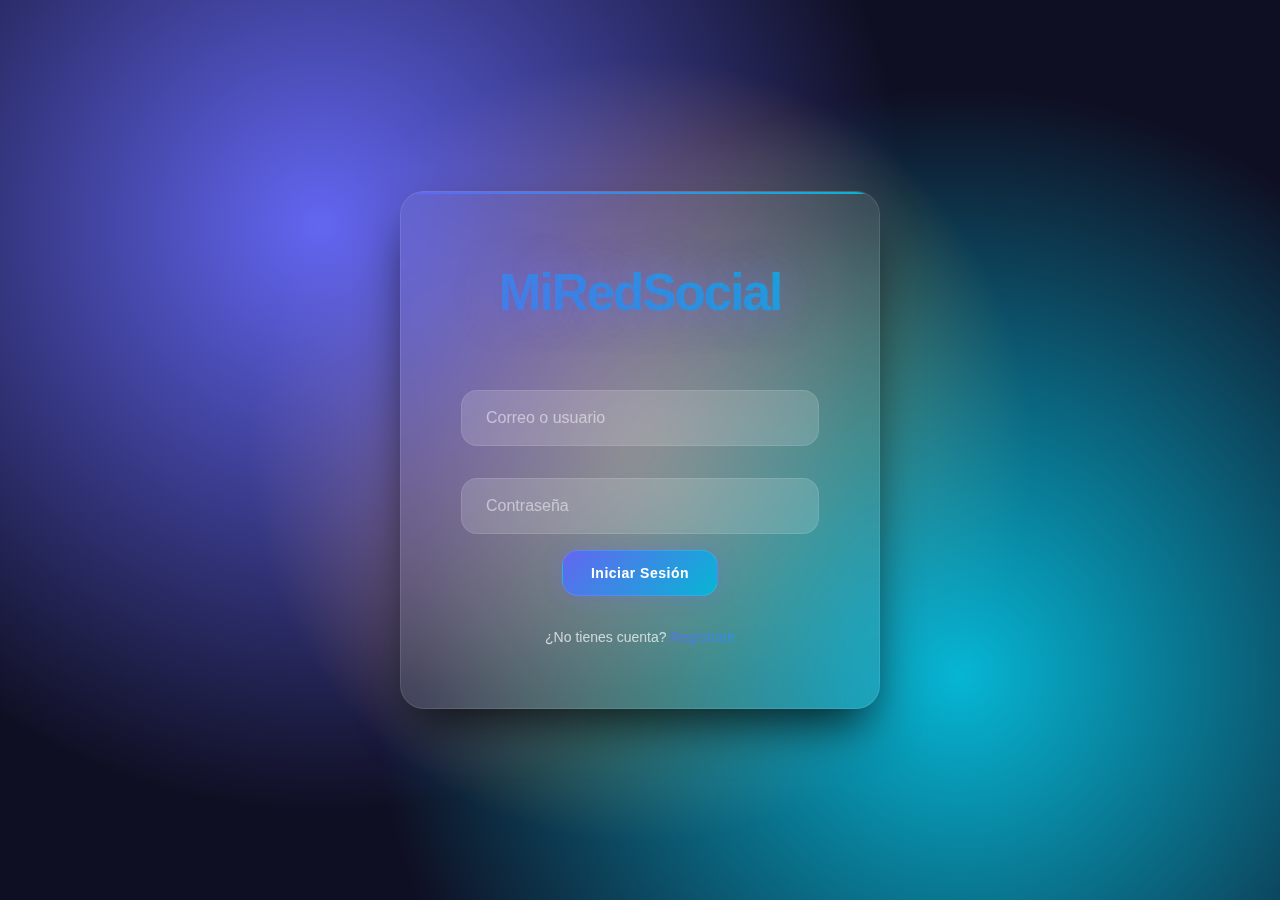
<file: index.html>
<!DOCTYPE html>
<html lang="es">
<head>
  <meta charset="UTF-8">
  <meta name="viewport" content="width=device-width, initial-scale=1.0">
  <title>MiRedSocial - Iniciar Sesión</title>
  <!-- CSS en carpeta Style -->
  <link rel="stylesheet" href="Style/styleredsocial.css">
</head>
<body class="login-body">
  <main class="login-box">
    <h1 class="logo">MiRedSocial</h1>
    
    <form id="loginForm">
      <input type="text" id="usuario" placeholder="Correo o usuario" required>
      <input type="password" id="password" placeholder="Contraseña" required>
      <button type="submit">Iniciar Sesión</button>
    </form>

    <p class="note">¿No tienes cuenta? <a href="#">Regístrate</a></p>
  </main>

  <!-- JS en carpeta js -->
  <script src="js/script.js"></script>
</body>
</html>
</file>
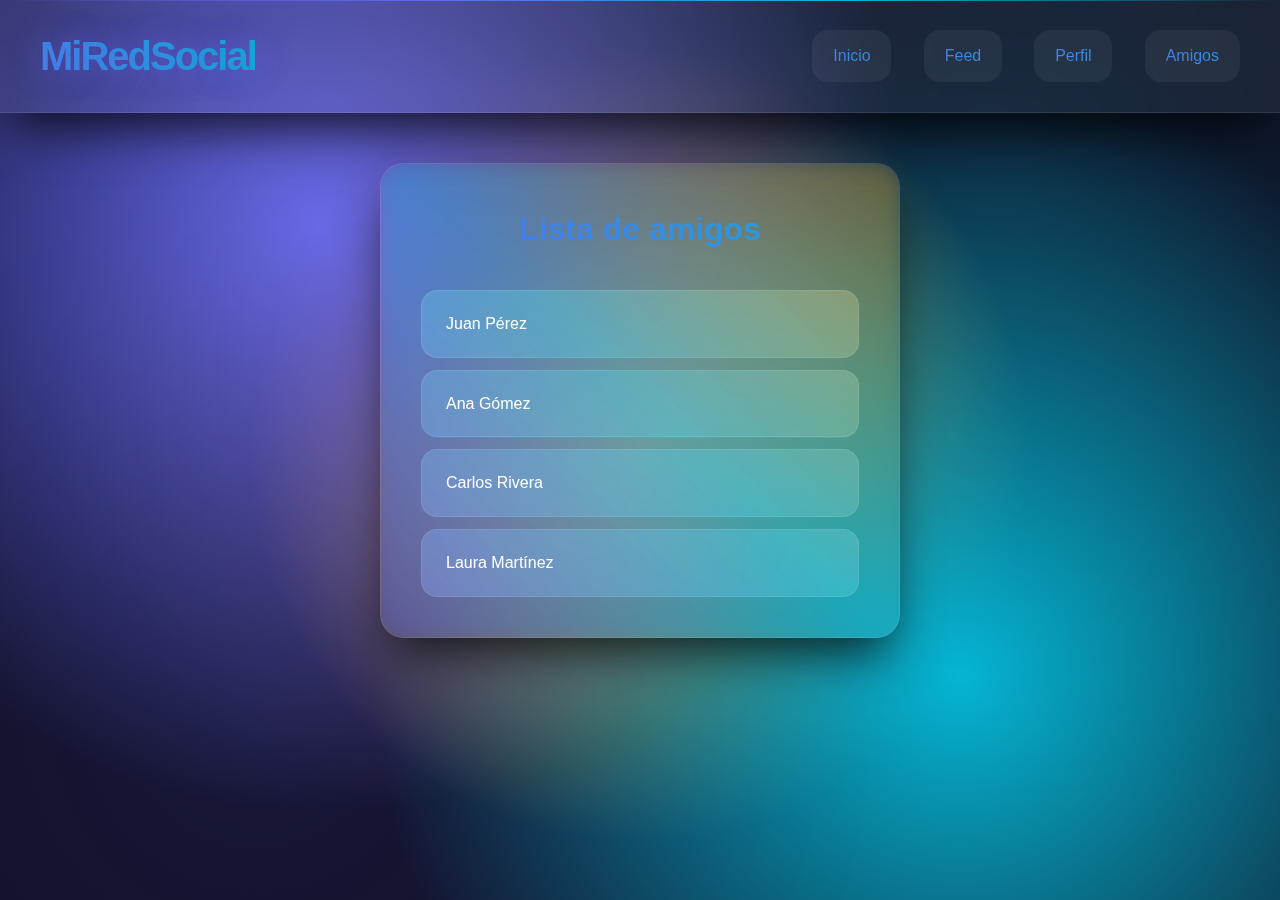
<file: amigos.html>
<!DOCTYPE html>
<html lang="es">
<head>
  <meta charset="UTF-8">
  <meta name="viewport" content="width=device-width, initial-scale=1.0">
  <title>MiRedSocial - Amigos</title>
  <link rel="stylesheet" href="Style/styleredsocial.css">
</head>
<body>
  <header>
    <h1>MiRedSocial</h1>
    <nav>
      <a href="INDEX2.html">Inicio</a>
      <a href="feed.html">Feed</a>
      <a href="perfil.html">Perfil</a>
      <a href="amigos.html">Amigos</a>
    </nav>
  </header>
  <main class="amigos">
    <h2>Lista de amigos</h2>
    <ul>
      <li>Juan Pérez</li>
      <li>Ana Gómez</li>
      <li>Carlos Rivera</li>
      <li>Laura Martínez</li>
    </ul>
  </main>
</body>
</html>
</file>
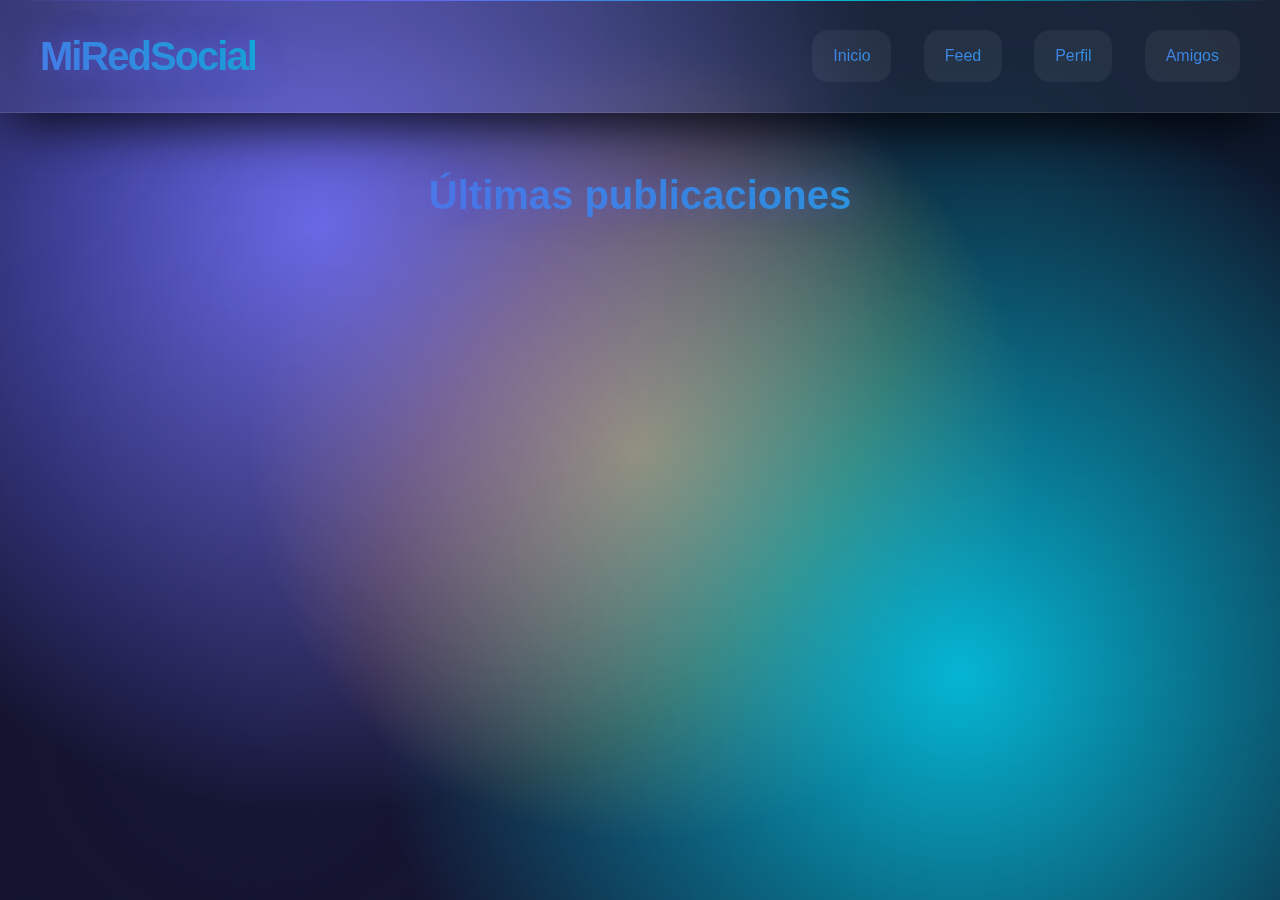
<file: feed.html>
<!DOCTYPE html>
<html lang="es">
<head>
  <meta charset="UTF-8">
  <meta name="viewport" content="width=device-width, initial-scale=1.0">
  <title>MiRedSocial - Feed</title>
  <link rel="stylesheet" href="Style/styleredsocial.css">
</head>
<body>
  <header>
    <h1>MiRedSocial</h1>
    <nav>
      <a href="INDEX2.html">Inicio</a>
      <a href="feed.html">Feed</a>
      <a href="perfil.html">Perfil</a>
      <a href="amigos.html">Amigos</a>
    </nav>
  </header>
  <main class="feed">
    <h2>Últimas publicaciones</h2>
    <div class="post">
      <h3>Alberto</h3>
      <p>¡Hola amigos! Esta es mi primera publicación 🚀</p>
    </div>
    <div class="post">
      <h3>Juan</h3>
      <p>Hoy fui al gym y rompí mi récord 💪</p>
    </div>
    <div class="post">
      <h3>Ana</h3>
      <p>Me encanta viajar 🌍✨</p>
    </div>
  </main>
</body>
</file>
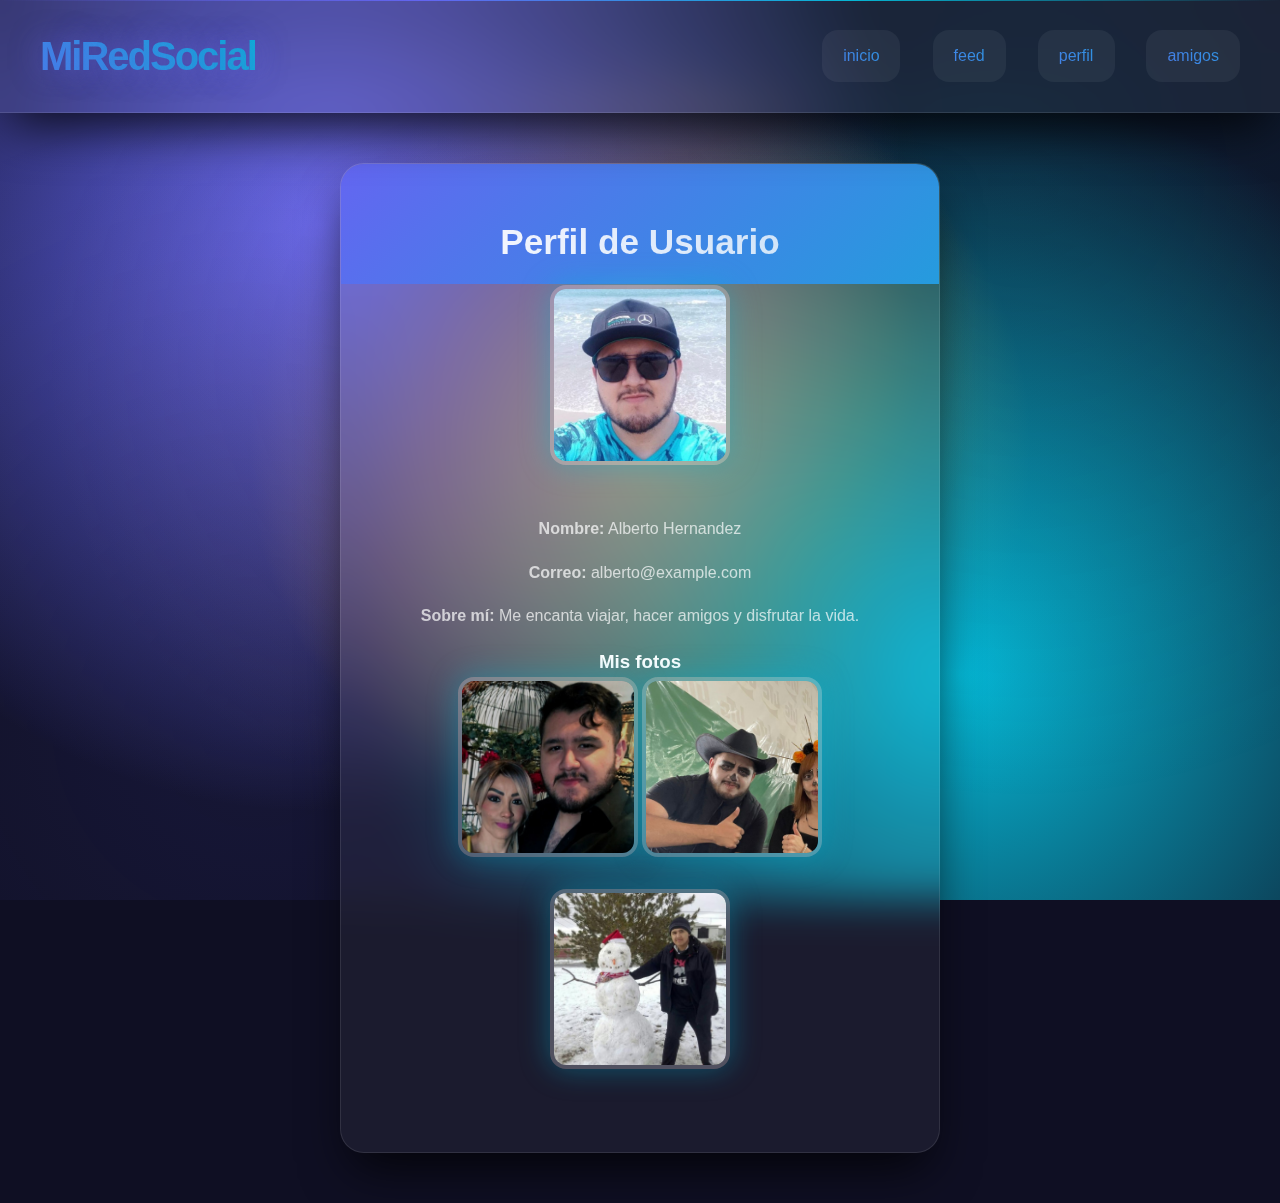
<file: perfil.html>
<!DOCTYPE html>
<html lang="es">
<head>
  <meta charset="UTF-8">
  <meta name="viewport" content="width=device-width, initial-scale=1.0">
  <title>MiRedSocial - Perfil</title>
  <link rel="stylesheet" href="Style/styleredsocial.css">
</head>
<body>
  <header>
    <h1>MiRedSocial</h1>
    <nav>
      <a href="index.html">inicio</a>
      <a href="feed.html">feed</a>
      <a href="perfil.html">perfil</a>
      <a href="amigos.html">amigos</a>
    </nav>
  </header>

  <main class="perfil">
    <h2>Perfil de Usuario</h2>
    <img src="image/foto4.jpg" alt="Foto de perfil" width="150">

    <p><strong>Nombre:</strong> Alberto Hernandez</p>
    <p><strong>Correo:</strong> alberto@example.com</p>
    <p><strong>Sobre mí:</strong> Me encanta viajar, hacer amigos y disfrutar la vida.</p>

    <h3>Mis fotos</h3>
    <div class="galeria">
      <img src="image/foto1.jpg" alt="Foto 1" width="120">
      <img src="image/foto2.jpg" alt="Foto 2" width="120">
      <img src="image/foto3.jpg" alt="Foto 3" width="120">
    </div>
  </main>
</body>
</html>
</file>
<file: Style/styleredsocial.css>
/* ------------------------- */
/* RESET & BASE */
/* ------------------------- */
* {
    margin: 0;
    padding: 0;
    box-sizing: border-box;
    font-family: -apple-system, BlinkMacSystemFont, "SF Pro Display", "Segoe UI", Roboto, "Helvetica Neue", Arial, sans-serif;
}

:root {
    /* Colores Futuristas */
    --primary: #6366f1;
    --primary-dark: #4f46e5;
    --secondary: #06b6d4;
    --accent: #f59e0b;
    --success: #10b981;
    --danger: #ef4444;
    --warning: #f59e0b;
    
    /* Backgrounds */
    --bg-primary: #0f0f23;
    --bg-secondary: #1a1b3a;
    --bg-surface: rgba(255, 255, 255, 0.05);
    --bg-glass: rgba(255, 255, 255, 0.1);
    --bg-gradient: linear-gradient(135deg, #667eea 0%, #764ba2 50%, #f093fb 100%);
    --bg-mesh: radial-gradient(circle at 25% 25%, #6366f1 0%, transparent 50%), 
               radial-gradient(circle at 75% 75%, #06b6d4 0%, transparent 50%),
               radial-gradient(circle at 50% 50%, #f59e0b 0%, transparent 50%);
    
    /* Texto */
    --text-primary: #ffffff;
    --text-secondary: rgba(255, 255, 255, 0.7);
    --text-muted: rgba(255, 255, 255, 0.5);
    
    /* Efectos */
    --shadow-glow: 0 0 20px rgba(99, 102, 241, 0.3);
    --shadow-neon: 0 0 30px rgba(6, 182, 212, 0.4);
    --shadow-heavy: 0 25px 50px -12px rgba(0, 0, 0, 0.8);
    --shadow-float: 0 20px 25px -5px rgba(0, 0, 0, 0.3), 0 10px 10px -5px rgba(0, 0, 0, 0.2);
    
    /* Bordes */
    --border-radius: 16px;
    --border-radius-xl: 24px;
    --border-glass: 1px solid rgba(255, 255, 255, 0.1);
    
    /* Animaciones */
    --transition: all 0.4s cubic-bezier(0.4, 0, 0.2, 1);
    --transition-bounce: all 0.6s cubic-bezier(0.68, -0.55, 0.265, 1.55);
}

body {
    background: var(--bg-primary);
    background-image: var(--bg-mesh);
    background-attachment: fixed;
    color: var(--text-primary);
    line-height: 1.6;
    font-size: 16px;
    overflow-x: hidden;
    position: relative;
}

body::before {
    content: '';
    position: fixed;
    top: 0;
    left: 0;
    width: 100%;
    height: 100%;
    background: 
        radial-gradient(circle at 20% 80%, rgba(99, 102, 241, 0.1) 0%, transparent 50%),
        radial-gradient(circle at 80% 20%, rgba(6, 182, 212, 0.1) 0%, transparent 50%),
        radial-gradient(circle at 40% 40%, rgba(245, 158, 11, 0.1) 0%, transparent 50%);
    animation: meshMove 20s ease-in-out infinite;
    pointer-events: none;
    z-index: -1;
}

@keyframes meshMove {
    0%, 100% { transform: translate(0, 0) scale(1); }
    33% { transform: translate(30px, -30px) scale(1.1); }
    66% { transform: translate(-20px, 20px) scale(0.9); }
}

/* Scrollbar Futurista */
::-webkit-scrollbar {
    width: 8px;
}

::-webkit-scrollbar-track {
    background: rgba(255, 255, 255, 0.05);
    border-radius: 10px;
}

::-webkit-scrollbar-thumb {
    background: linear-gradient(180deg, var(--primary) 0%, var(--secondary) 100%);
    border-radius: 10px;
    box-shadow: var(--shadow-glow);
}

::-webkit-scrollbar-thumb:hover {
    background: linear-gradient(180deg, var(--primary-dark) 0%, var(--secondary) 100%);
}

/* Links Holográficos */
a {
    color: var(--text-primary);
    text-decoration: none;
    position: relative;
    transition: var(--transition);
    background: linear-gradient(45deg, var(--primary), var(--secondary));
    -webkit-background-clip: text;
    -webkit-text-fill-color: transparent;
    background-clip: text;
    background-size: 200% 200%;
    animation: gradientShift 3s ease infinite;
}

@keyframes gradientShift {
    0% { background-position: 0% 50%; }
    50% { background-position: 100% 50%; }
    100% { background-position: 0% 50%; }
}

a::after {
    content: '';
    position: absolute;
    width: 0;
    height: 2px;
    bottom: -4px;
    left: 0;
    background: linear-gradient(90deg, var(--primary), var(--secondary));
    transition: width 0.4s ease;
    box-shadow: var(--shadow-glow);
}

a:hover::after {
    width: 100%;
}

/* Botones Holográficos */
button {
    background: linear-gradient(135deg, var(--primary) 0%, var(--secondary) 100%);
    color: var(--text-primary);
    border: none;
    padding: 14px 28px;
    border-radius: var(--border-radius);
    cursor: pointer;
    font-weight: 600;
    font-size: 14px;
    letter-spacing: 0.5px;
    transition: var(--transition-bounce);
    box-shadow: var(--shadow-glow);
    position: relative;
    overflow: hidden;
    backdrop-filter: blur(10px);
    border: var(--border-glass);
}

button::before {
    content: '';
    position: absolute;
    top: -50%;
    left: -50%;
    width: 200%;
    height: 200%;
    background: linear-gradient(45deg, transparent, rgba(255,255,255,0.3), transparent);
    transform: rotate(45deg);
    transition: all 0.6s;
    opacity: 0;
}

button:hover {
    transform: translateY(-4px) scale(1.02);
    box-shadow: var(--shadow-neon), var(--shadow-float);
}

button:hover::before {
    animation: shine 0.8s ease-in-out;
    opacity: 1;
}

@keyframes shine {
    0% { transform: translateX(-100%) translateY(-100%) rotate(45deg); }
    100% { transform: translateX(100%) translateY(100%) rotate(45deg); }
}

button:active {
    transform: translateY(-2px) scale(0.98);
}

/* ------------------------- */
/* HEADER FUTURISTA */
/* ------------------------- */
header {
    background: var(--bg-surface);
    backdrop-filter: blur(20px);
    -webkit-backdrop-filter: blur(20px);
    border-bottom: var(--border-glass);
    padding: 24px 40px;
    display: flex;
    align-items: center;
    justify-content: space-between;
    position: sticky;
    top: 0;
    z-index: 1000;
    box-shadow: var(--shadow-heavy);
}

header::before {
    content: '';
    position: absolute;
    top: 0;
    left: 0;
    right: 0;
    height: 1px;
    background: linear-gradient(90deg, transparent, var(--primary), var(--secondary), transparent);
    animation: lineGlow 2s ease-in-out infinite;
}

@keyframes lineGlow {
    0%, 100% { opacity: 0.5; }
    50% { opacity: 1; }
}

header h1 {
    font-size: 2.5rem;
    font-weight: 900;
    letter-spacing: -2px;
    background: linear-gradient(45deg, var(--primary), var(--secondary), var(--accent));
    -webkit-background-clip: text;
    -webkit-text-fill-color: transparent;
    background-clip: text;
    background-size: 300% 300%;
    animation: gradientShift 4s ease infinite;
    text-shadow: 0 0 30px rgba(99, 102, 241, 0.5);
    position: relative;
}

nav {
    display: flex;
    align-items: center;
    gap: 32px;
}

nav a {
    font-weight: 500;
    padding: 12px 20px;
    border-radius: var(--border-radius);
    transition: var(--transition);
    position: relative;
    backdrop-filter: blur(10px);
    border: 1px solid transparent;
}

nav a::before {
    content: '';
    position: absolute;
    inset: 0;
    padding: 1px;
    background: linear-gradient(45deg, var(--primary), transparent, var(--secondary));
    border-radius: var(--border-radius);
    mask: linear-gradient(#fff 0 0) content-box, linear-gradient(#fff 0 0);
    mask-composite: xor;
    opacity: 0;
    transition: opacity 0.3s;
}

nav a:hover {
    background: var(--bg-glass);
    transform: translateY(-2px);
    box-shadow: var(--shadow-glow);
}

nav a:hover::before {
    opacity: 1;
}

/* ------------------------- */
/* LOGIN HOLOGRÁFICO */
/* ------------------------- */
.login-body {
    display: flex;
    justify-content: center;
    align-items: center;
    min-height: 100vh;
    padding: 20px;
    position: relative;
}

.login-body::before {
    content: '';
    position: absolute;
    top: 50%;
    left: 50%;
    width: 800px;
    height: 800px;
    background: radial-gradient(circle, rgba(99, 102, 241, 0.1) 0%, transparent 70%);
    transform: translate(-50%, -50%);
    animation: pulse 4s ease-in-out infinite;
}

@keyframes pulse {
    0%, 100% { transform: translate(-50%, -50%) scale(1); opacity: 0.5; }
    50% { transform: translate(-50%, -50%) scale(1.1); opacity: 0.8; }
}

.login-box {
    background: var(--bg-surface);
    backdrop-filter: blur(20px);
    -webkit-backdrop-filter: blur(20px);
    padding: 60px;
    border-radius: var(--border-radius-xl);
    box-shadow: var(--shadow-heavy);
    border: var(--border-glass);
    text-align: center;
    width: 100%;
    max-width: 480px;
    position: relative;
    overflow: hidden;
    animation: slideUpBounce 0.8s cubic-bezier(0.68, -0.55, 0.265, 1.55);
}

@keyframes slideUpBounce {
    0% {
        opacity: 0;
        transform: translateY(60px) scale(0.9);
    }
    100% {
        opacity: 1;
        transform: translateY(0) scale(1);
    }
}

.login-box::before {
    content: '';
    position: absolute;
    top: 0;
    left: 0;
    right: 0;
    height: 2px;
    background: linear-gradient(90deg, var(--primary), var(--secondary), var(--accent));
    background-size: 200% 100%;
    animation: borderFlow 3s ease infinite;
}

@keyframes borderFlow {
    0% { background-position: 0% 0%; }
    100% { background-position: 200% 0%; }
}

.login-box .logo {
    font-size: 3.2rem;
    font-weight: 900;
    margin-bottom: 40px;
    letter-spacing: -2px;
    background: linear-gradient(45deg, var(--primary), var(--secondary), var(--accent));
    -webkit-background-clip: text;
    -webkit-text-fill-color: transparent;
    background-clip: text;
    background-size: 300% 300%;
    animation: gradientShift 4s ease infinite;
    text-shadow: 0 0 40px rgba(99, 102, 241, 0.6);
}

.login-box input {
    width: 100%;
    padding: 18px 24px;
    margin: 16px 0;
    background: var(--bg-glass);
    backdrop-filter: blur(10px);
    border: var(--border-glass);
    border-radius: var(--border-radius);
    font-size: 16px;
    color: var(--text-primary);
    transition: var(--transition);
    position: relative;
}

.login-box input:focus {
    outline: none;
    background: rgba(255, 255, 255, 0.15);
    border: 1px solid var(--primary);
    box-shadow: 0 0 0 3px rgba(99, 102, 241, 0.2), var(--shadow-glow);
    transform: translateY(-2px);
}

.login-box input::placeholder {
    color: var(--text-muted);
}

.login-box .error {
    display: none;
    color: var(--danger);
    margin-top: 20px;
    padding: 16px;
    background: rgba(239, 68, 68, 0.1);
    backdrop-filter: blur(10px);
    border: 1px solid rgba(239, 68, 68, 0.3);
    border-radius: var(--border-radius);
    font-weight: 500;
}

.login-box .note {
    margin-top: 30px;
    font-size: 14px;
    color: var(--text-secondary);
    line-height: 1.6;
}

/* ------------------------- */
/* FEED HOLOGRÁFICO */
/* ------------------------- */
.feed {
    max-width: 720px;
    margin: 50px auto;
    padding: 0 24px;
}

.feed h2 {
    margin-bottom: 40px;
    font-size: 2.5rem;
    font-weight: 800;
    text-align: center;
    background: linear-gradient(45deg, var(--primary), var(--secondary), var(--accent));
    -webkit-background-clip: text;
    -webkit-text-fill-color: transparent;
    background-clip: text;
    background-size: 300% 300%;
    animation: gradientShift 4s ease infinite;
    text-shadow: 0 0 30px rgba(99, 102, 241, 0.5);
}

.post {
    background: var(--bg-surface);
    backdrop-filter: blur(20px);
    -webkit-backdrop-filter: blur(20px);
    padding: 35px;
    margin-bottom: 32px;
    border-radius: var(--border-radius-xl);
    border: var(--border-glass);
    transition: var(--transition);
    position: relative;
    overflow: hidden;
    animation: fadeInUp 0.6s ease forwards;
    opacity: 0;
}

.post:nth-child(even) {
    animation-delay: 0.1s;
}

.post:nth-child(odd) {
    animation-delay: 0.2s;
}

@keyframes fadeInUp {
    to {
        opacity: 1;
        transform: translateY(0);
    }
    from {
        opacity: 0;
        transform: translateY(30px);
    }
}

.post::before {
    content: '';
    position: absolute;
    top: 0;
    left: 0;
    right: 0;
    height: 3px;
    background: linear-gradient(90deg, var(--primary), var(--secondary));
    transform: scaleX(0);
    transition: transform 0.4s ease;
}

.post::after {
    content: '';
    position: absolute;
    top: -50%;
    left: -50%;
    width: 200%;
    height: 200%;
    background: radial-gradient(circle, rgba(99, 102, 241, 0.03) 0%, transparent 70%);
    opacity: 0;
    transition: opacity 0.4s;
}

.post:hover {
    transform: translateY(-8px) scale(1.02);
    box-shadow: var(--shadow-neon), var(--shadow-float);
    border-color: rgba(99, 102, 241, 0.3);
}

.post:hover::before {
    transform: scaleX(1);
}

.post:hover::after {
    opacity: 1;
}

.post h3 {
    margin-bottom: 16px;
    color: var(--text-primary);
    font-size: 1.5rem;
    font-weight: 700;
    line-height: 1.3;
    position: relative;
    z-index: 1;
}

.post p {
    color: var(--text-secondary);
    font-size: 15px;
    line-height: 1.7;
    position: relative;
    z-index: 1;
}

/* ------------------------- */
/* PERFIL HOLOGRÁFICO */
/* ------------------------- */
.perfil {
    max-width: 600px;
    margin: 50px auto;
    padding: 50px;
    background: var(--bg-surface);
    backdrop-filter: blur(20px);
    -webkit-backdrop-filter: blur(20px);
    border-radius: var(--border-radius-xl);
    border: var(--border-glass);
    text-align: center;
    position: relative;
    overflow: hidden;
    box-shadow: var(--shadow-heavy);
}

.perfil::before {
    content: '';
    position: absolute;
    top: 0;
    left: 0;
    right: 0;
    height: 120px;
    background: linear-gradient(135deg, var(--primary) 0%, var(--secondary) 50%, var(--accent) 100%);
    background-size: 300% 300%;
    animation: gradientShift 6s ease infinite;
}

.perfil::after {
    content: '';
    position: absolute;
    top: 100px;
    left: 50%;
    width: 200px;
    height: 200px;
    background: radial-gradient(circle, rgba(255, 255, 255, 0.1) 0%, transparent 70%);
    transform: translateX(-50%);
    border-radius: 50%;
}

.perfil img {
    width: 180px;
    height: 180px;
    object-fit: cover;
    border-radius: var(--border-radius);
    margin-bottom: 25px;
    border: 4px solid rgba(255, 255, 255, 0.2);
    box-shadow: var(--shadow-neon);
    position: relative;
    z-index: 2;
    transition: var(--transition-bounce);
    backdrop-filter: blur(10px);
}

.perfil img:hover {
    transform: scale(1.05) rotate(2deg);
    box-shadow: var(--shadow-float), 0 0 40px rgba(99, 102, 241, 0.6);
}

.perfil h2 {
    color: var(--text-primary);
    font-size: 2.2rem;
    font-weight: 800;
    margin-bottom: 15px;
    position: relative;
    z-index: 2;
    background: linear-gradient(45deg, var(--text-primary), var(--text-secondary));
    -webkit-background-clip: text;
    -webkit-text-fill-color: transparent;
    background-clip: text;
}

.perfil p {
    margin: 18px 0;
    color: var(--text-secondary);
    font-size: 16px;
    position: relative;
    z-index: 2;
    line-height: 1.6;
}

/* ------------------------- */
/* AMIGOS HOLOGRÁFICO */
/* ------------------------- */
.amigos {
    max-width: 520px;
    margin: 50px auto;
    padding: 40px;
    background: var(--bg-surface);
    backdrop-filter: blur(20px);
    -webkit-backdrop-filter: blur(20px);
    border-radius: var(--border-radius-xl);
    border: var(--border-glass);
    box-shadow: var(--shadow-heavy);
    position: relative;
    overflow: hidden;
}

.amigos::before {
    content: '';
    position: absolute;
    top: -2px;
    left: -2px;
    right: -2px;
    bottom: -2px;
    background: linear-gradient(45deg, var(--primary), var(--secondary), var(--accent));
    border-radius: var(--border-radius-xl);
    z-index: -1;
    opacity: 0.3;
    filter: blur(10px);
}

.amigos h2 {
    margin-bottom: 35px;
    font-size: 2rem;
    font-weight: 800;
    text-align: center;
    background: linear-gradient(45deg, var(--primary), var(--secondary), var(--accent));
    -webkit-background-clip: text;
    -webkit-text-fill-color: transparent;
    background-clip: text;
    background-size: 300% 300%;
    animation: gradientShift 4s ease infinite;
}

.amigos ul {
    list-style: none;
    padding: 0;
    display: grid;
    gap: 12px;
}

.amigos li {
    padding: 20px 24px;
    background: var(--bg-glass);
    backdrop-filter: blur(10px);
    border: var(--border-glass);
    border-radius: var(--border-radius);
    text-align: left;
    transition: var(--transition);
    position: relative;
    overflow: hidden;
    cursor: pointer;
}

.amigos li::before {
    content: '';
    position: absolute;
    left: 0;
    top: 0;
    width: 4px;
    height: 100%;
    background: linear-gradient(180deg, var(--primary), var(--secondary));
    transform: scaleY(0);
    transition: transform 0.4s ease;
}

.amigos li::after {
    content: '';
    position: absolute;
    top: 0;
    left: -100%;
    width: 100%;
    height: 100%;
    background: linear-gradient(90deg, transparent, rgba(255,255,255,0.1), transparent);
    transition: left 0.6s;
}

.amigos li:hover {
    background: rgba(255, 255, 255, 0.15);
    transform: translateX(8px) scale(1.02);
    box-shadow: var(--shadow-glow);
}

.amigos li:hover::before {
    transform: scaleY(1);
}

.amigos li:hover::after {
    left: 100%;
}

/* ------------------------- */
/* ANIMACIONES GLOBALES */
/* ------------------------- */
@keyframes float {
    0%, 100% { transform: translateY(0px); }
    50% { transform: translateY(-10px); }
}

@keyframes glow {
    0%, 100% { box-shadow: var(--shadow-glow); }
    50% { box-shadow: var(--shadow-neon); }
}

.floating {
    animation: float 6s ease-in-out infinite;
}

.glowing {
    animation: glow 2s ease-in-out infinite;
}

/* ------------------------- */
/* RESPONSIVE FUTURISTA */
/* ------------------------- */
@media (max-width: 768px) {
    header {
        flex-direction: column;
        padding: 24px 20px;
        gap: 20px;
    }
    
    header h1 {
        font-size: 2rem;
    }
    
    nav {
        gap: 16px;
        flex-wrap: wrap;
        justify-content: center;
    }
    
    nav a {
        padding: 10px 16px;
        font-size: 14px;
    }
    
    .login-box {
        width: 95%;
        padding: 40px 30px;
        margin: 15px;
    }
    
    .login-box .logo {
        font-size: 2.4rem;
    }
    
    .feed, .perfil, .amigos {
        width: 95%;
        margin: 30px auto;
        padding: 30px 20px;
    }
    
    .post {
        padding: 25px;
    }
    
    .perfil img {
        width: 140px;
        height: 140px;
    }
    
    .feed h2 {
        font-size: 2rem;
    }
}

@media (max-width: 480px) {
    header h1 {
        font-size: 1.6rem;
    }
    
    .login-box {
        padding: 30px 20px;
    }
    
    .login-box .logo {
        font-size: 2rem;
    }
    
    .feed h2 {
        font-size: 1.8rem;
    }
    
    .post h3 {
        font-size: 1.3rem;
    }
    
    button {
        padding: 12px 22px;
        font-size: 13px;
    }
    
    .perfil img {
        width: 120px;
        height: 120px;
    }
    
    .amigos li {
        padding: 16px 20px;
    }
}

/* ------------------------- */
/* UTILIDADES FUTURISTAS */
/* ------------------------- */
.glass-morphism {
    background: var(--bg-glass);
    backdrop-filter: blur(20px);
    -webkit-backdrop-filter: blur(20px);
    border: var(--border-glass);
}

.neon-glow {
    box-shadow: var(--shadow-neon);
}

.text-gradient {
    background: linear-gradient(45deg, var(--primary), var(--secondary));
    -webkit-background-clip: text;
    -webkit-text-fill-color: transparent;
    background-clip: text;
}

.hover-lift:hover {
    transform: translateY(-4px);
    transition: var(--transition);
}

/* Efectos de partículas */
.particle-bg::before {
    content: '';
    position: absolute;
    width: 100%;
    height: 100%;
    background-image: 
        radial-gradient(circle at 25% 25%, rgba(99, 102, 241, 0.2) 0%, transparent 25%),
        radial-gradient(circle at 75% 75%, rgba(6, 182, 212, 0.2) 0%, transparent 25%);
    animation: particleFloat 15s ease-in-out infinite;
}

@keyframes particleFloat {
    0%, 100% { transform: translate(0, 0) scale(1); }
    33% { transform: translate(15px, -15px) scale(1.1); }
    66% { transform: translate(-15px, 15px) scale(0.9); }
}
</file>
